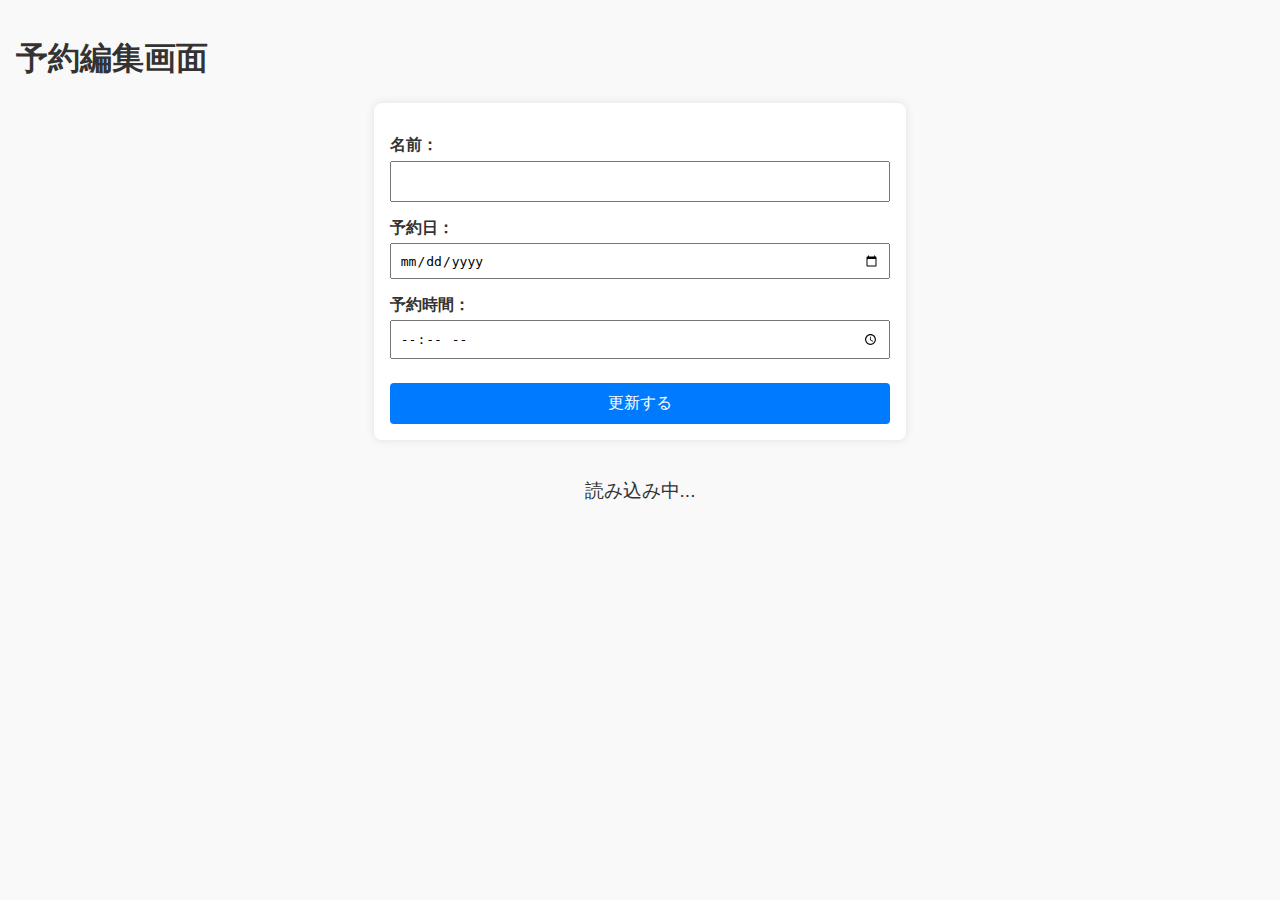
<file: edit.html>
<!DOCTYPE html>
<html lang="ja">
<head>
  <meta charset="UTF-8" />
  <meta name="viewport" content="width=device-width, initial-scale=1.0" />
  <title>予約編集</title>
  <link rel="stylesheet" href="style.css" />
</head>
<body>
  <h1>予約編集画面</h1>

  <form id="edit-form">
  <label for="name">名前：</label>
  <input type="text" id="name" name="name" required /><br />

  <label for="date">予約日：</label>
  <input type="date" id="date" name="date" required /><br />

  <label for="time">予約時間：</label>
  <input type="time" id="time" name="time" required /><br />

  <!-- 他の項目も必要に応じて追加 -->

  <button type="submit">更新する</button>
</form>

<div id="loading">読み込み中...</div>

  <script src="edit.js"></script>
</body>
</html>
</file>
<file: style.css>
body {
  font-family: sans-serif;
  padding: 1em;
  margin: 0;
  background-color: #f9f9f9;
  color: #333;
}

form {
  max-width: 500px;
  margin: 0 auto;
  background: #fff;
  padding: 1em;
  border-radius: 8px;
  box-shadow: 0 0 10px rgba(0,0,0,0.1);
}

label {
  display: block;
  margin-top: 1em;
  font-weight: bold;
}

input, textarea, select, button {
  width: 100%;
  padding: 0.6em;
  margin-top: 0.3em;
  box-sizing: border-box;
  font-size: 1em;
}

button {
  margin-top: 1.5em;
  background-color: #007bff;
  color: white;
  border: none;
  border-radius: 4px;
  cursor: pointer;
}

button:hover {
  background-color: #0056b3;
}

#loading {
  text-align: center;
  font-size: 1.2em;
  margin-top: 2em;
}
</file>
